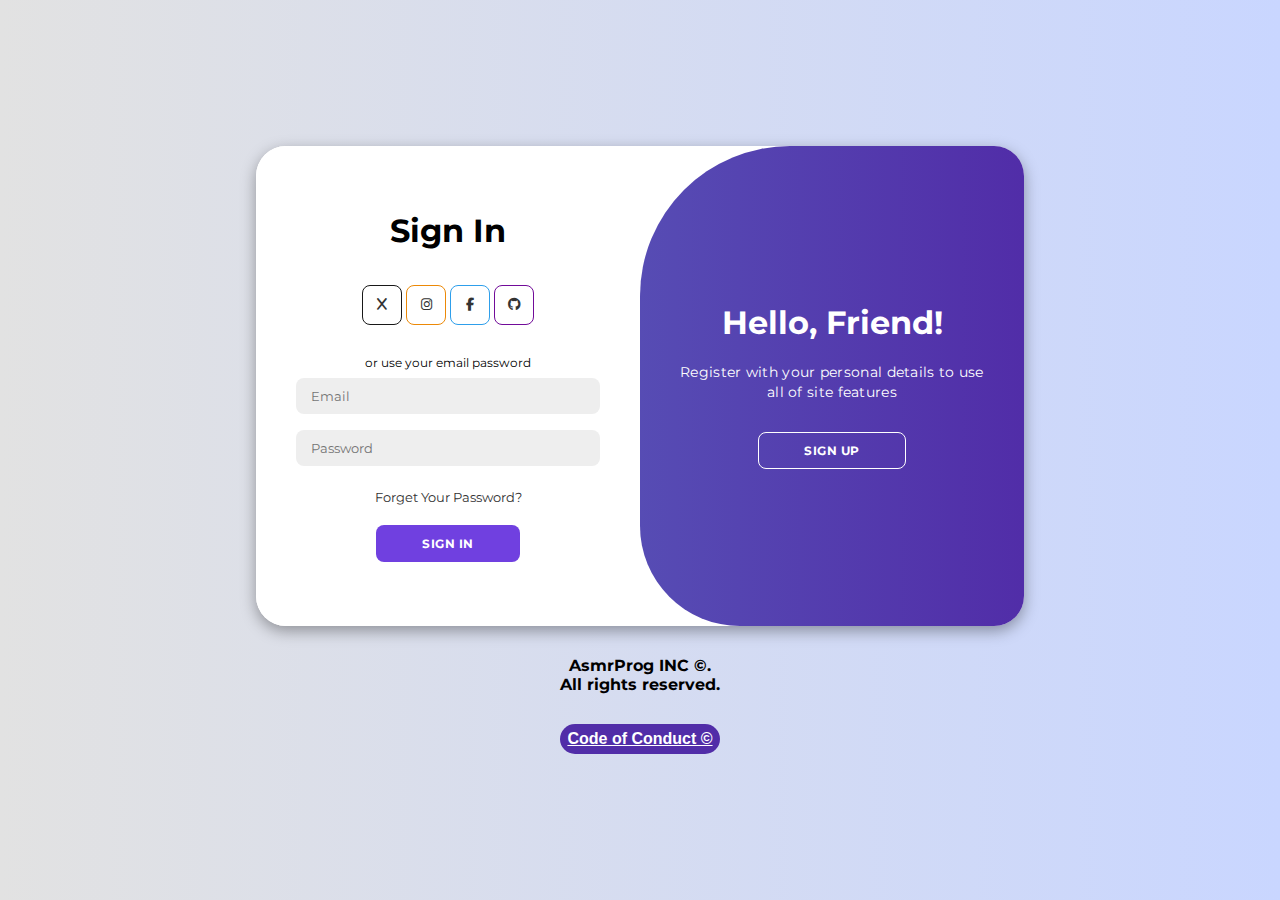
<file: index.html>
<!DOCTYPE html>
<html lang="en">

<head>
    <meta charset="UTF-8">
    <meta name="viewport" content="width=device-width, initial-scale=1.0">
    <link rel="stylesheet" href="https://cdnjs.cloudflare.com/ajax/libs/font-awesome/6.4.2/css/all.min.css">
    <link rel="stylesheet" href="style.css">
    <title>Modern Login Page | AsmrProg</title>
</head>

<body>

    <div class="container" id="container">
        <div class="form-container sign-up">
            <form>
                <h1>Create Account</h1>
                <span>or use your email for registeration</span>
                <input type="text" placeholder="Name">
                <input type="email" placeholder="Email">
                <input type="password" placeholder="Password">
                <button class="SIGNUP1"> Sign Up</button>
            </form>
        </div>
        <div class="form-container sign-in">
            <form>
                <h1>Sign In</h1>
                <div class="social-icons">
                    <a href="https://x.com" class="iconGOOGLE"><i class="fa-brands fa-x"></i></a>
                    <a href="#" class="iconINSTA"><i class="fa-brands fa-instagram"></i></a>
                    <a href="https://facebook.com" class="iconFACE"><i class="fa-brands fa-facebook-f"></i></a>
                    <a href="https://github.com/an1ska1" class="iconLINK"><i class="fa-brands fa-github"></i></a>
                </div>
                <span>or use your email password</span>
                <input type="email" placeholder="Email">
                <input type="password" placeholder="Password">
                <a href="#">Forget Your Password?</a>
                <button class="SignIN">Sign In</button>
            </form>
        </div>
        <div class="toggle-container">
            <div class="toggle">
                <div class="toggle-panel toggle-left">
                    <h1>Welcome Back!</h1>
                    <p>Enter your personal details to use all of site features</p>
                    <button class="hidden" id="login">Sign In</button>
                </div>
                <div class="toggle-panel toggle-right">
                    <h1>Hello, Friend!</h1>
                    <p>Register with your personal details to use all of site features</p>
                    <button class="hidden" id="register">Sign Up</button>
                </div>
            </div>
        </div>
    </div>

    <script src="script.js"></script>

    <div class="UI">

<p>   AsmrProg INC ©. </p>
<p> All rights reserved.</p>


    </div>


    <a href="http://estiprost.ro" class="terms">Code of Conduct © </a>





</body>

</html>
</file>
<file: style.css>
@import url('https://fonts.googleapis.com/css2?family=Montserrat:wght@300;400;500;600;700&display=swap');

*{
    margin: 0;
    padding: 0;
    box-sizing: border-box;
    font-family: 'Montserrat', sans-serif;
}

body{
    background-color: #c9d6ff;
    background: linear-gradient(to right, #e2e2e2, #c9d6ff);
    display: flex;
    align-items: center;
    justify-content: center;
    flex-direction: column;
    height: 100vh;
}

.container{
    background-color: #fff;
    border-radius: 30px;
    box-shadow: 0 5px 15px rgba(0, 0, 0, 0.35);
    position: relative;
    overflow: hidden;
    width: 768px;
    max-width: 100%;
    min-height: 480px;
}

.container p{
    font-size: 14px;
    line-height: 20px;
    letter-spacing: 0.3px;
    margin: 20px 0;
}

.container span{
    font-size: 12px;
}

.container a{
    color: #333;
    font-size: 13px;
    text-decoration: none;
    margin: 15px 0 10px;
}

.container button{
    background-color: #7040e0;
    color: #fff;
    font-size: 12px;
    padding: 10px 45px;
    border: 1px solid transparent;
    border-radius: 8px;
    font-weight: bold;
    letter-spacing: 0.5px;
    text-transform: uppercase;
    margin-top: 10px;
    cursor: pointer;
    transition: transform 0.2s ease,
    opacity 0.2s;

    

}

.container button.hidden{
    background-color: transparent;
    border-color: #fff;
}

.container form{
    background-color: #fff;
    display: flex;
    align-items: center;
    justify-content: center;
    flex-direction: column;
    padding: 0 40px;
    height: 100%;
}

.container input{
    background-color: #eee;
    border: none;
    margin: 8px 0;
    padding: 10px 15px;
    font-size: 13px;
    border-radius: 8px;
    width: 100%;
    outline: none;
}

.form-container{
    position: absolute;
    top: 0;
    height: 100%;
    transition: all 0.6s ease-in-out;
}

.sign-in{
    left: 0;
    width: 50%;
    z-index: 2;
}

.container.active .sign-in{
    transform: translateX(100%);
}

.sign-up{
    left: 0;
    width: 50%;
    opacity: 0;
    z-index: 1;
}

.container.active .sign-up{
    transform: translateX(100%);
    opacity: 1;
    z-index: 5;
    animation: move 0.6s;
}

@keyframes move{
    0%, 49.99%{
        opacity: 0;
        z-index: 1;
    }
    50%, 100%{
        opacity: 1;
        z-index: 5;
    }
}

.social-icons{
    margin: 20px 0;
}


   


.toggle-container{
    position: absolute;
    top: 0;
    left: 50%;
    width: 50%;
    height: 100%;
    overflow: hidden;
    transition: all 0.6s ease-in-out;
    border-radius: 150px 0 0 100px;
    z-index: 1000;
}

.container.active .toggle-container{
    transform: translateX(-100%);
    border-radius: 0 150px 100px 0;
}

.toggle{
    background-color: #512da8;
    height: 100%;
    background: linear-gradient(to right, #5c6bc0, #512da8);
    color: #fff;
    position: relative;
    left: -100%;
    height: 100%;
    width: 200%;
    transform: translateX(0);
    transition: all 0.6s ease-in-out;
}

.container.active .toggle{
    transform: translateX(50%);
}

.toggle-panel{
    position: absolute;
    width: 50%;
    height: 100%;
    display: flex;
    align-items: center;
    justify-content: center;
    flex-direction: column;
    padding: 0 30px;
    text-align: center;
    top: 0;
    transform: translateX(0);
    transition: all 0.6s ease-in-out;
}

.toggle-left{
    transform: translateX(-200%);
}

.container.active .toggle-left{
    transform: translateX(0);
}

.toggle-right{
    right: 0;
    transform: translateX(0);
}

.container.active .toggle-right {
    transform: translateX(200%);
}

.container button:active  {

   transform: scale(0.96);
}

 .container button:hover {

   opacity: 0.8;

}


.iconINSTA {
    border: 1px solid #ec8907;
    border-radius: 20%;
    display: inline-flex;
    justify-content: center;
    align-items: center;
    margin: 0 3px;
    width: 40px;
    height: 40px;
    font-family: Arial, Helvetica, sans-serif;
    transition: transform 0.09s ease;
    f
    
}

.iconFACE {
    border: 1px solid #2e9feb;
    border-radius: 20%;
    display: inline-flex;
    justify-content: center;
    align-items: center;
    margin: 0 3px;
    width: 40px;
    height: 40px;
    font-family: Arial, Helvetica, sans-serif;
    transition: transform 0.09s ease;
}

.iconGOOGLE {
    border: 1px solid #181818;
    border-radius: 20%;
    display: inline-flex;
    justify-content: center;
    align-items: center;
    margin: 0 3px;
    width: 40px;
    height: 40px;
    font-family: Arial, Helvetica, sans-serif;
    transition: transform 0.09s ease;
}

.iconLINK {
    border: 1px solid #710b99;
    border-radius: 20%;
    display: inline-flex;
    justify-content: center;
    align-items: center;
    margin: 0 3px;
    width: 40px;
    height: 40px;
    font-family: Arial, Helvetica, sans-serif;
    transition: transform 0.09s ease;
}


.iconINSTA:active {

    transform: scale(0.90)
    
}


.iconFACE:active {

    transform: scale(0.90)
    
}



.iconGOOGLE:active {

    transform: scale(0.90)
    
}



.iconLINK:active {

    transform: scale(0.90)
    
}



.UI {

    text-align: center;
    text-decoration: double;
    font-family: 'Courier New', Courier, monospace;
    font-weight: bold;
    margin: 30px
}


.terms {

    
    border: none;
    border-radius: 160px;
    display: inline-flex;
    justify-content: center;
    align-items: center;
    width: 160px;
    height: 30px;
    background-color: #512da8;
    color: white;
    font-family: Arial, Helvetica, sans-serif;
    cursor: pointer;
    font-weight: bold;
    transition: transform 0.15s,
    opacity 0.2s;
}

.terms:active {

   transform: scale(0.90);
   
}

.terms:active {

    opacity: 0.4;
}
</file>
